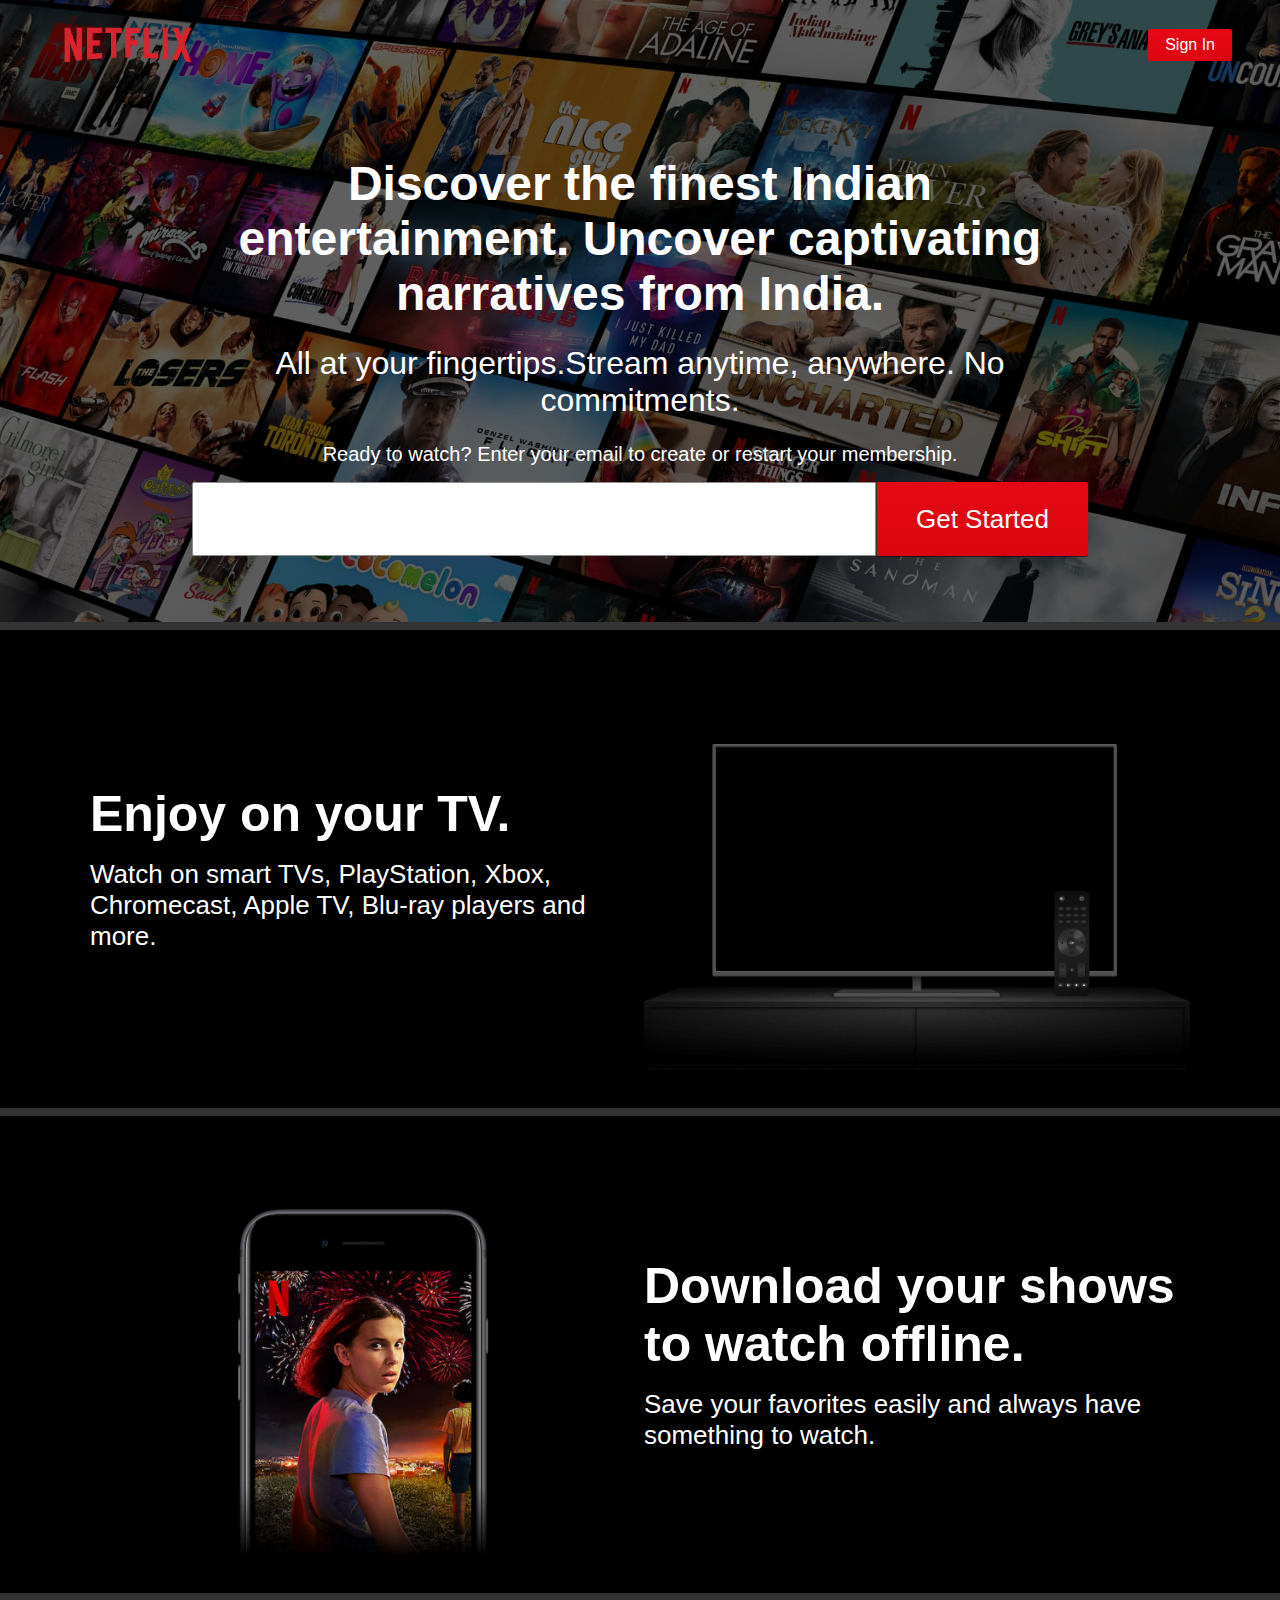
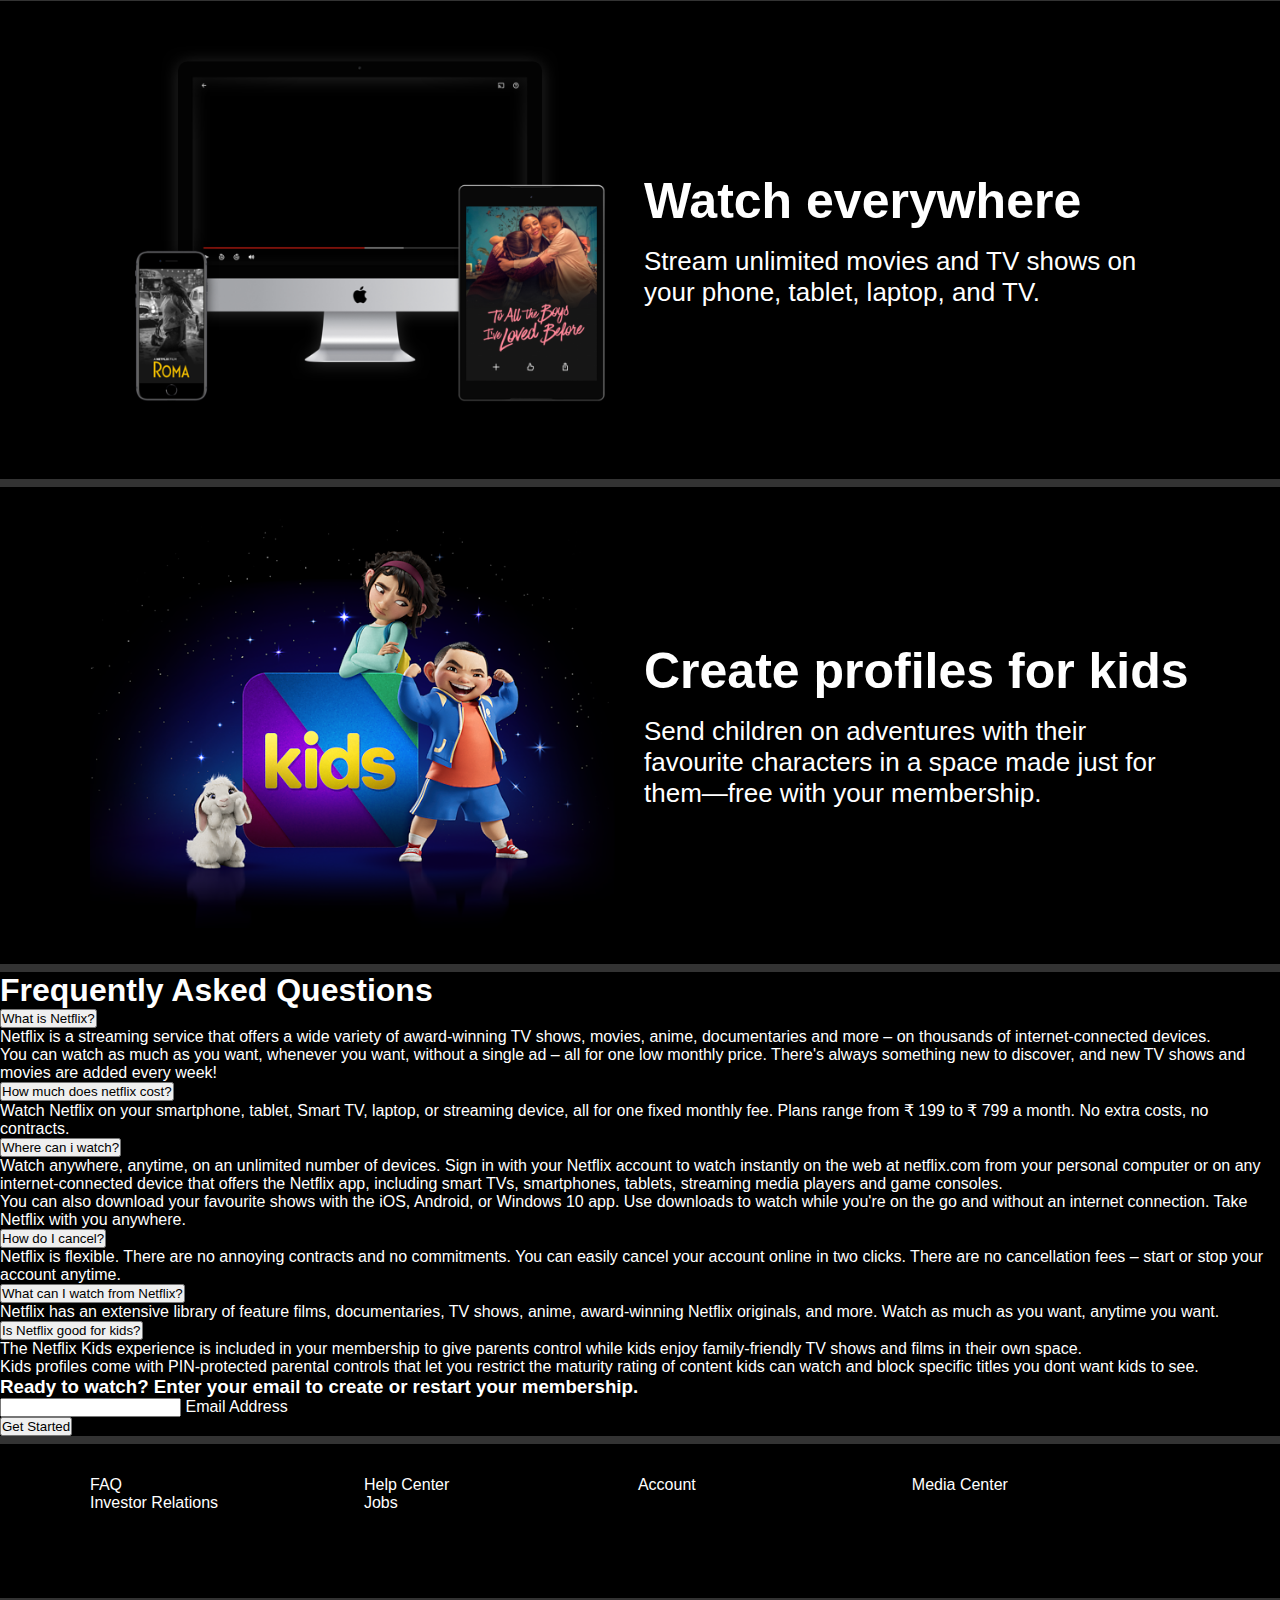
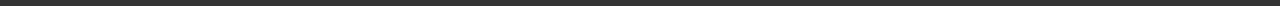
<file: Netflix_clone/index.html>
<!DOCTYPE html>
<html lang="en">
  <head>
    <meta charset="UTF-8" />
    <meta http-equiv="X-UA-Compatible" content="IE=edge" />
    <meta name="viewport" content="width=device-width, initial-scale=1.0" />
    <title>Petflix</title>
    <link rel="stylesheet" href="style.css" />
  </head>
  <body>
    <section class="hero">
      <header>
        <img src="images/Netflix_Logo_PMS.png" alt="" />

        <!-- SIGN IN BUTTON -->
        <a href="#" class="btn">Sign In</a>
      </header>

      <div class="text">
        
        <!-- title -->
        <h1>Discover the finest Indian entertainment. Uncover captivating narratives from India.</h1>

        <!-- subtitle -->
        <h2>All at your fingertips.Stream anytime, anywhere. No commitments.</h2>

        <!-- text -->
        <h3>
          Ready to watch? Enter your email to create or restart your membership.
        </h3>

        <div class="email-container">
            
            <!-- input text box -->
            <input type="text" name="email" id="email-header" class="email-input" />
            
            <!-- Get Started Button -->
            <a href="#" class="btn btn-lg">Get Started</a>
          
        </div>
    
        </div>
    </section>

    <section class="your-tv card">
        <div class="container">
            <div class="text">
                <h1><b>Enjoy on your TV.</b>
                </h1>
                <h2>Watch on smart TVs, PlayStation, Xbox, Chromecast, Apple TV, Blu-ray players and more.
                </h2>
            </div>
            <div class="image">
                <img src="images/tv.png" alt="">
            </div>
        </div>
    </section>

    <section class="download card">
        <div class="container">
            <div class="image">
                <img src="images/mobile-0819.jpg" alt="">
            </div>

            <div class="text">
                <h1><b>Download your shows to watch offline.</b>

                </h1>
                <h2>Save your favorites easily and always have something to watch.
                </h2>
            </div>
        </div>
    </section>

    <section class="watch-everywhere card">
		<div class="container">
            <div class="image">
                <img src="images/device-pile.png" alt="">
            </div>

            <div class="text">
                <h1><b>Watch everywhere</b>

                </h1>
                <h2>Stream unlimited movies and TV shows on your phone, tablet, laptop, and TV.
                </h2>
            </div>
        </div>

	</section>

    <section class="kids card">
		<div class="container">
            <div class="image">
                <img src="images/AAAABfpnX3dbgjZ-Je8Ax3xn0kXehZm_5L6-xe6YSTq_ucht9TI5jwDMqusWZKNYT8DfGudD0_wWVVTFLiN2_kaQJumz2iivUWbIbAtF.png" alt="">
            </div>

            <div class="text">
                <h1><b>Create profiles for kids</b>

                </h1>
                <h2>Send children on adventures with their favourite characters in a space made just for them—free with your membership.
                </h2>
            </div>
        </div>
	</section>

    <section class="faq">
		<h1 class="FAQ__heading">Frequently Asked Questions</h1>
        <div class="FAQ__list">
          <div class="FAQ__accordian">
            <button class="FAQ__title">
              What is Netflix?<i class="fal fa-plus"></i>
            </button>
            <div class="FAQ__visible">
              <p>
                Netflix is a streaming service that offers a wide variety of
                award-winning TV shows, movies, anime, documentaries and more –
                on thousands of internet-connected devices.
              </p>
              <p>
                You can watch as much as you want, whenever you want, without a
                single ad – all for one low monthly price. There's always
                something new to discover, and new TV shows and movies are added
                every week!
              </p>
            </div>
          </div>
          <div class="FAQ__accordian">
            <button class="FAQ__title">
              How much does netflix cost?<i class="fal fa-plus"></i>
            </button>
            <div class="FAQ__visible">
              <p>
                Watch Netflix on your smartphone, tablet, Smart TV, laptop, or
                streaming device, all for one fixed monthly fee. Plans range
                from ₹ 199 to ₹ 799 a month. No extra costs, no contracts.
              </p>
            </div>
          </div>
          <div class="FAQ__accordian">
            <button class="FAQ__title">
              Where can i watch?<i class="fal fa-plus"></i>
            </button>
            <div class="FAQ__visible">
              <p>
                Watch anywhere, anytime, on an unlimited number of devices. Sign
                in with your Netflix account to watch instantly on the web at
                netflix.com from your personal computer or on any
                internet-connected device that offers the Netflix app, including
                smart TVs, smartphones, tablets, streaming media players and
                game consoles.
              </p>
              <p>
                You can also download your favourite shows with the iOS,
                Android, or Windows 10 app. Use downloads to watch while you're
                on the go and without an internet connection. Take Netflix with
                you anywhere.
              </p>
            </div>
          </div>
          <div class="FAQ__accordian">
            <button class="FAQ__title">
              How do I cancel?<i class="fal fa-plus"></i>
            </button>
            <div class="FAQ__visible">
              <p>
                Netflix is flexible. There are no annoying contracts and no
                commitments. You can easily cancel your account online in two
                clicks. There are no cancellation fees – start or stop your
                account anytime.
              </p>
            </div>
          </div>
          <div class="FAQ__accordian">
            <button class="FAQ__title">
              What can I watch from Netflix?<i class="fal fa-plus"></i>
            </button>
            <div class="FAQ__visible">
              <p>
                Netflix has an extensive library of feature films,
                documentaries, TV shows, anime, award-winning Netflix originals,
                and more. Watch as much as you want, anytime you want.
              </p>
            </div>
          </div>
          <div class="FAQ__accordian">
            <button class="FAQ__title">
              Is Netflix good for kids?<i class="fal fa-plus"></i>
            </button>
            <div class="FAQ__visible">
              <p>
                The Netflix Kids experience is included in your membership to
                give parents control while kids enjoy family-friendly TV shows
                and films in their own space.
              </p>
              <p>
                Kids profiles come with PIN-protected parental controls that let
                you restrict the maturity rating of content kids can watch and
                block specific titles you dont want kids to see.
              </p>
            </div>
          </div>
        </div>
        <div class="FAQ__get__started__email">
          <h3>
            Ready to watch? Enter your email to create or restart your
            membership.
          </h3>
          <div class="email__form__container">
            <div class="form__container">
              <input type="email" class="email__input" placeholder=" " />
              <label class="email__label">Email Address</label>
            </div>
            <button class="primary__button">
              Get Started <i class="fal fa-chevron-right"></i>
            </button>
          </div>
        </div>

    <section class="sign-up"></section>

    <footer>

        <div class="container">
            
            <ul>
                <li class="footer-link-item"><a href="#" class="footer-link">FAQ</a></li>
                <li class="footer-link-item"><a href="#" class="footer-link">Help Center</a></li>
                <li class="footer-link-item"><a href="#" class="footer-link">Account</a></li>
                <li class="footer-link-item"><a href="#" class="footer-link">Media Center</a></li>
                <li class="footer-link-item"><a href="#" class="footer-link">Investor Relations</a></li>
                <li class="footer-link-item"><a href="#" class="footer-link">Jobs</a></li>
                <li class="footer-link-item"><a href="#" class="footer-link"></a></li>
                <li class="footer-link-item"><a href="#" class="footer-link"></a></li>
                <li class="footer-link-item"><a href="#" class="footer-link"></a></li>
                <li class="footer-link-item"><a href="#" class="footer-link"></a></li>
                <li class="footer-link-item"><a href="#" class="footer-link"></a></li>
                <li class="footer-link-item"><a href="#" class="footer-link"></a></li>
                <li class="footer-link-item"><a href="#" class="footer-link"></a></li>
                <li class="footer-link-item"><a href="#" class="footer-link"></a></li>
                <li class="footer-link-item"><a href="#" class="footer-link"></a></li>
                <li class="footer-link-item"><a href="#" class="footer-link"></a></li>
                <li class="footer-link-item"><a href="#" class="footer-link"></a></li>
            </ul>


    </div>


    </footer>
  </body>
</html>
</file>
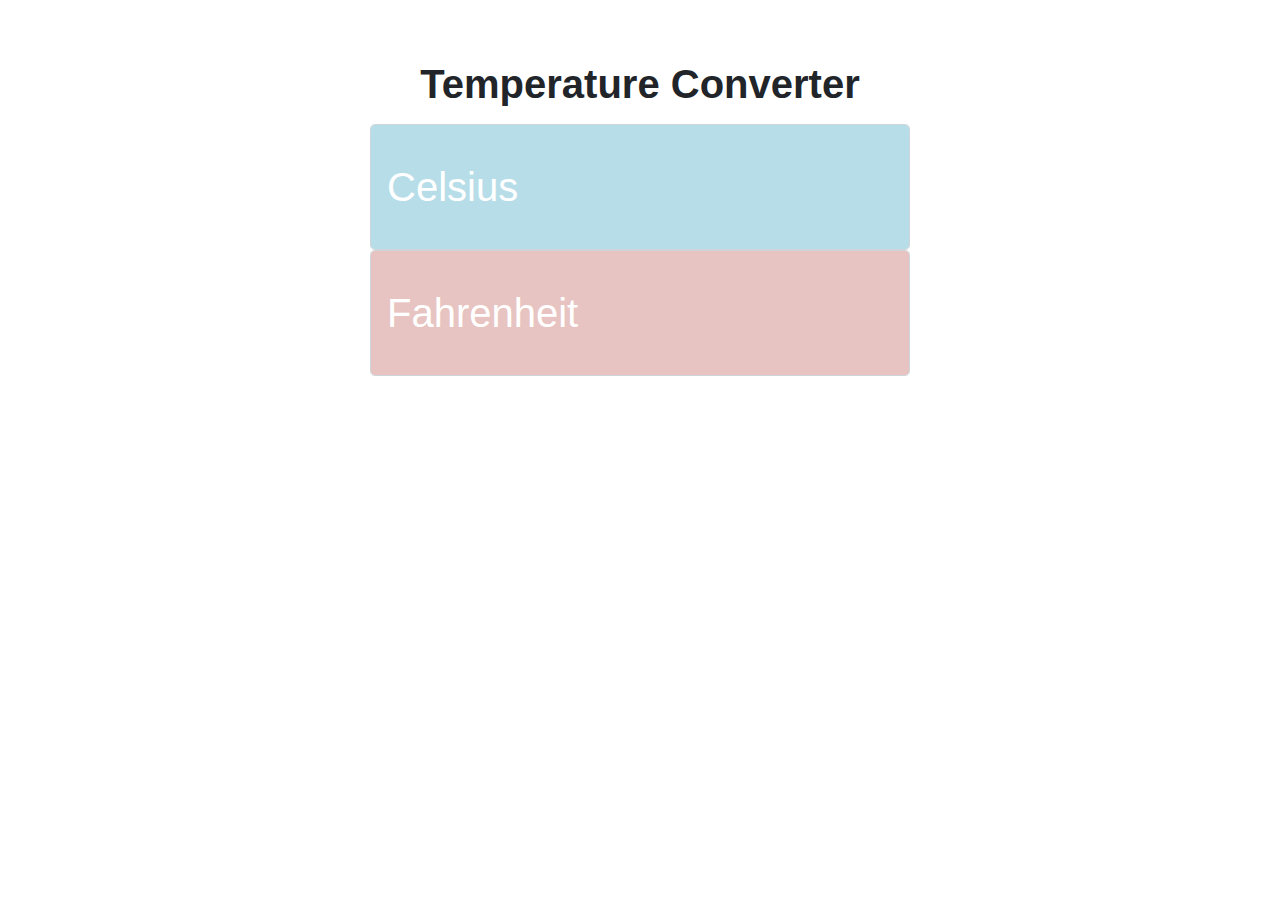
<file: Temperature/index.html>
<!DOCTYPE html>
<html lang="en">
<head>
  <meta charset="UTF-8">
  <meta name="viewport" content="width=device-width, initial-scale=1.0">
  <meta http-equiv="X-UA-Compatible" content="ie=edge">

  <link rel="stylesheet" href="https://maxcdn.bootstrapcdn.com/bootstrap/4.0.0/css/bootstrap.min.css" integrity="sha384-Gn5384xqQ1aoWXA+058RXPxPg6fy4IWvTNh0E263XmFcJlSAwiGgFAW/dAiS6JXm" crossorigin="anonymous">
  <link rel="stylesheet" href="style.css">

  <title>Temperature Converter</title>

</head>
<body>

  <div class="container">
    <div class="row justify-content-md-center">
      <div class="col-md-6 text-center">
        <h1><b>Temperature Converter</b></h1>

        <div id="celsius">
          <input type="number" class="form-control form-control-lg form-padding" id="input-celsius" placeholder="Celsius">

        </div>

        <div id="fahrenheit">
          <input type="number" class="form-control form-control-lg form-padding" id="input-fahrenheit" placeholder="Fahrenheit">

        </div>

      </div>

    </div>

  </div>
  <script src="main.js" charset="utf-8"></script>
</body>
</html>
</file>
<file: Netflix_clone/style.css>
* {
    margin:0;
    padding:0;
    box-sizing: border-box;
    /* outline: 5px solid rgba(255,0,0,0.3); */
}

body{
  background-color: #000; 
  color: white;
  font-family: Helvetica, Arial, san-serif;
}

img {
    max-width: 100%;
}

.btn {
    background: #e50914;
    background-image: linear-gradient(180deg, #e50914, #db0510);
    color: #fff;
    text-decoration: none;
    padding: 7px 17px;
    border-radius: 2px;
}

.btn-lg {
    font-size:1.625rem;
    min-height: 60px;
    line-height: 60px;
    min-width: 200px;
    box-shadow: 0 1px 0 rgb(0 0 0 /45%);

    border-top-left-radius: 0;
    border-bottom-left-radius: 0;

    border-left: 1px solid #333;
}

.hero {
    /* border: 1px solid red; */
    height: 70vh;
    background: url(images/US-en-20220815-popsignuptwoweeks-perspective_alpha_website_large.jpg) center center/cover;
    position: relative;
    width:100%;
    display:flex;
    flex-direction: column;
}

.hero::after {
    content: '';
    position: absolute;
    top:0;
    left:0;
    width: 100%;
    height: 100%;
    background: rgba(0,0,0, 0.5);
}

.hero header {
    height: 90px;
    display: flex;
    justify-content: space-between;
    align-items: center;
    padding: 0 3rem;
    z-index: 2;
    position: relative;
}

.hero header img {
    width: 160px;
}

.hero .text {
    position: relative;
    z-index: 2;

    width: 70%;
    display: flex;
    flex-direction: column;
    justify-content: center; 
    align-items: center;
    text-align: center;
    margin: auto;
    /* margin-top: 6rem; */
}

.hero .text h1 {
    font-size:3rem;
    margin-bottom:1.5rem;
}

.hero .text h2 {
    font-size: 2rem;
    font-weight: 100;
    margin-bottom: 1.5rem
}

.hero .text h3 {
    font-size: 1.25rem;
    font-weight: 100;
    margin-bottom: 1rem

}

.container {
    max-width: 1100px;
    margin: 0 auto;
}

.email-container {
    width: 100%;
    display: flex;
}

.email-container input {
    width: 100%;
    font-size:1.625rem;
    border-radius: 2px;
    border-top-right-radius: 0px;
    border-bottom-right-radius: 0px;
    padding: 10px 10px 0;
    appearance: none;
    border: 1px solid #8c8c8c;
    
}

.email-container a {
    width:30%;
}

.card {
    padding: 2rem 2rem;
}

.card .container {
    display: flex;
    align-items: center;
    justify-content: space-between;
    gap:0.5rem;
}

.card .container .text, 
.card .container .image {
    flex:1;
}

.card h1 {
    font-size:3.125rem;
    margin-bottom: 1rem;
}

.card h2 {
    font-size:1.625rem;
    font-weight: 400;
}

@media (max-width:768px) {
    .card .container {
        flex-direction: column;
        text-align: center;
    }

    .card .container .text {
        order: 1;
        z-index:3;
    }

    .card .container .image {
        margin-top:-2rem;
        order: 2;
    }

    .card h1 {
        font-size:2.5rem;
    }

    .card h2 {
        font-size:1.25rem;
    }
}


section {
    border-bottom: 8px solid #333;
}

footer {
    padding: 2rem 3rem;
}

footer ul {
    list-style: none;
}

footer .footer-link-item {
    display: inline-block;
    width: 24.5%;
}

@media(max-width: 768px) {
    footer .footer-link-item {
        width: 32.5%;
    }
}

footer .footer-link-item a {
    /* color:#737373; */
    color: white;
    text-decoration: none;
}
</file>
<file: Temperature/style.css>
body{
    margin-top: 60px;
    text-align:center;
  }
  
  h1 {
    padding-bottom: 0.5rem;
  }
  
  input[type=number] {
    cursor: pointer;
  }
  
  #input-celsius{
    background-color: #b6dde8;
    font-size: 2.5rem;
  }
  
  #input-fahrenheit{
    background-color: #e7c4c1;
    font-size: 2.5rem;
  }
  

  .form-padding {
    padding: 2rem 1rem;
  }
  
  ::-webkit-input-placeholder {
    color: #FFFFFF !important;
  }
  ::-moz-placeholder {
    color: #FFFFFF !important;
  }
  :-ms-input-placeholder {
    color: #FFFFFF !important;
  }
  :-moz-placeholder {
    color: #FFFFFF !important;
  }
  
  footer{
    padding-top: 1.5rem;
    font-size: 0.7rem;
    line-height: 0.2rem;
    text-align:center;
  }
  
  .icons{
    max-width: 25px;
    height: auto;
  }
</file>
